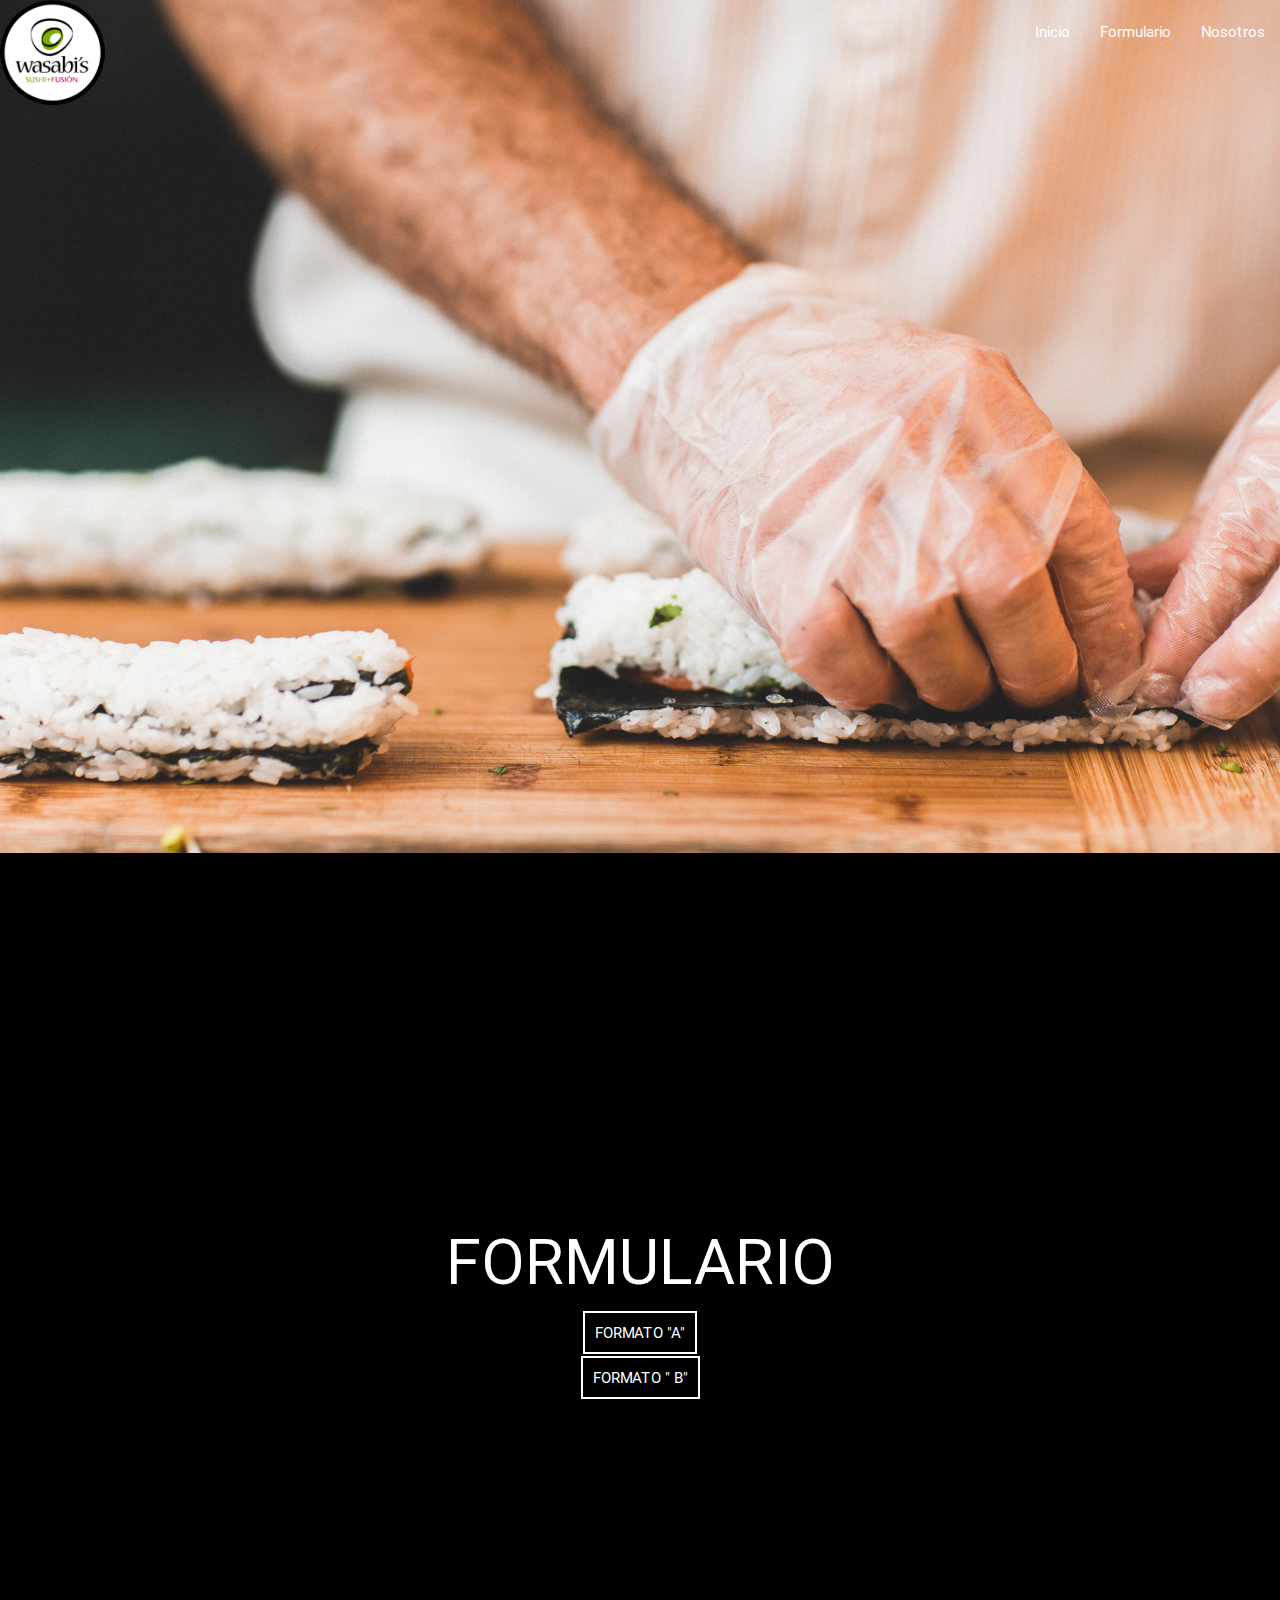
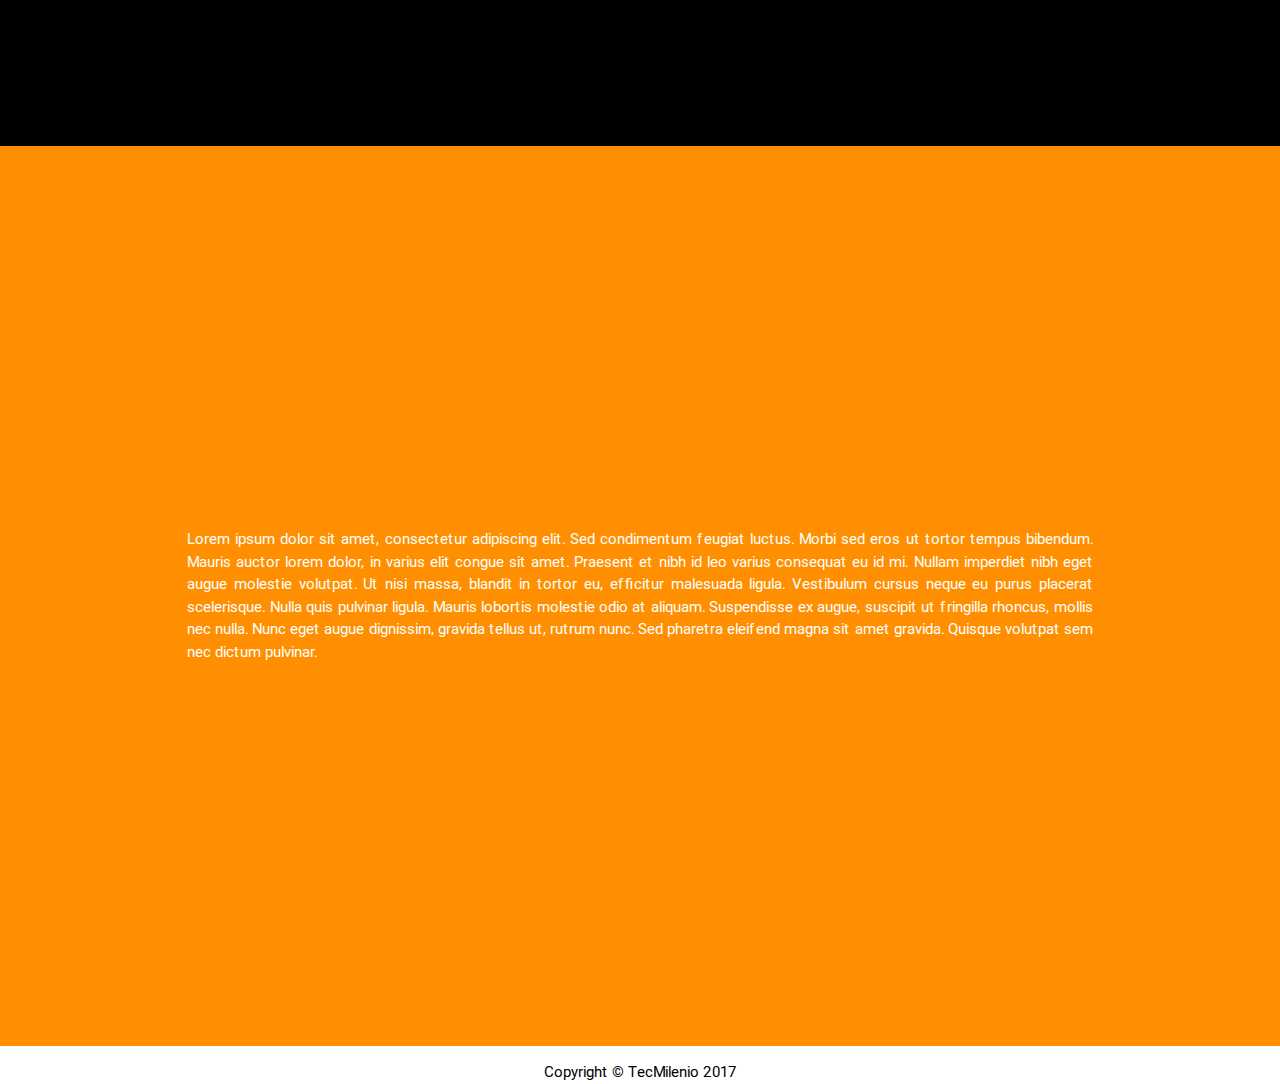
<file: index.html>
<!doctype html>
<html>
<head>
<meta charset="UTF-8">
<title>COMIDA</title>
<link rel="stylesheet" type="text/css" href=	"assets/css/materialize.min.css"></link>
        <link rel="stylesheet" type="text/css" href="assets/css/style.css"></link>
        <link rel="stylesheet" type="text/css" href="assets/css/font-awesome.min.css"></link>
        <script type="text/javascript" src="assets/js/jquery.min.js"> </script>
        <script type="text/javascript" src="assets/js/materialize.js"> </script>
        <script type="text/javascript" src="assets/js/script.js"> </script>
</head>

<body>
<nav class="transparent" id="inicio">
            <div class="nav-wrapper" id="menu">
              <a href="" class="brand-logo"> <img src="assets/images/pre-home-logo.png" width="105" height="105"> </a>
              <ul id="nav-mobile" class="right hide-on-med-and-down white-text">
                <li><a href="#inicio">Inicio</a></li>
                <li><a href="#formulario">Formulario</a></li>
                <li><a href="#nosotros">Nosotros</a></li>
              </ul>
            </div>
    	</nav>
         <section>
           <img src="assets/images/primerfotojpg" 1270" width="1905"  class="responsive-img">
		</section>
           
           
           
        <div class="valign-wrapper black" id="formulario">
        	</section>
              <div id="slogan" class="row white-text center-align">
            
                <h1 align="center"> FORMULARIO </h1>
                
                <a href="FORMULARIOA.html" class="white-text"> FORMATO "A" </a> <br> <br>
                <a href="FORMULARIOB.html" class="white-text"> FORMATO " B" </a>
                
            </div>
            </div>
            </section>
                </div>
                
                
<div class="valign-wrapper amber darken-3" id="nosotros">
  			
            <p align="justify" class="container white-text">
            Lorem ipsum dolor sit amet, consectetur adipiscing elit. Sed condimentum feugiat luctus. Morbi sed eros ut tortor tempus bibendum. Mauris auctor lorem dolor, in varius elit congue sit amet. Praesent et nibh id leo varius consequat eu id mi. Nullam imperdiet nibh eget augue molestie volutpat. Ut nisi massa, blandit in tortor eu, efficitur malesuada ligula. Vestibulum cursus neque eu purus placerat scelerisque. Nulla quis pulvinar ligula. Mauris lobortis molestie odio at aliquam. Suspendisse ex augue, suscipit ut fringilla rhoncus, mollis nec nulla. Nunc eget augue dignissim, gravida tellus ut, rutrum nunc. Sed pharetra eleifend magna sit amet gravida. Quisque volutpat sem nec dictum pulvinar.
            </p> 
        </div><br>
        
        <footer class="center-align">Copyright &copy; TecMilenio 2017</footer>

             
</body>
</html>
</file>
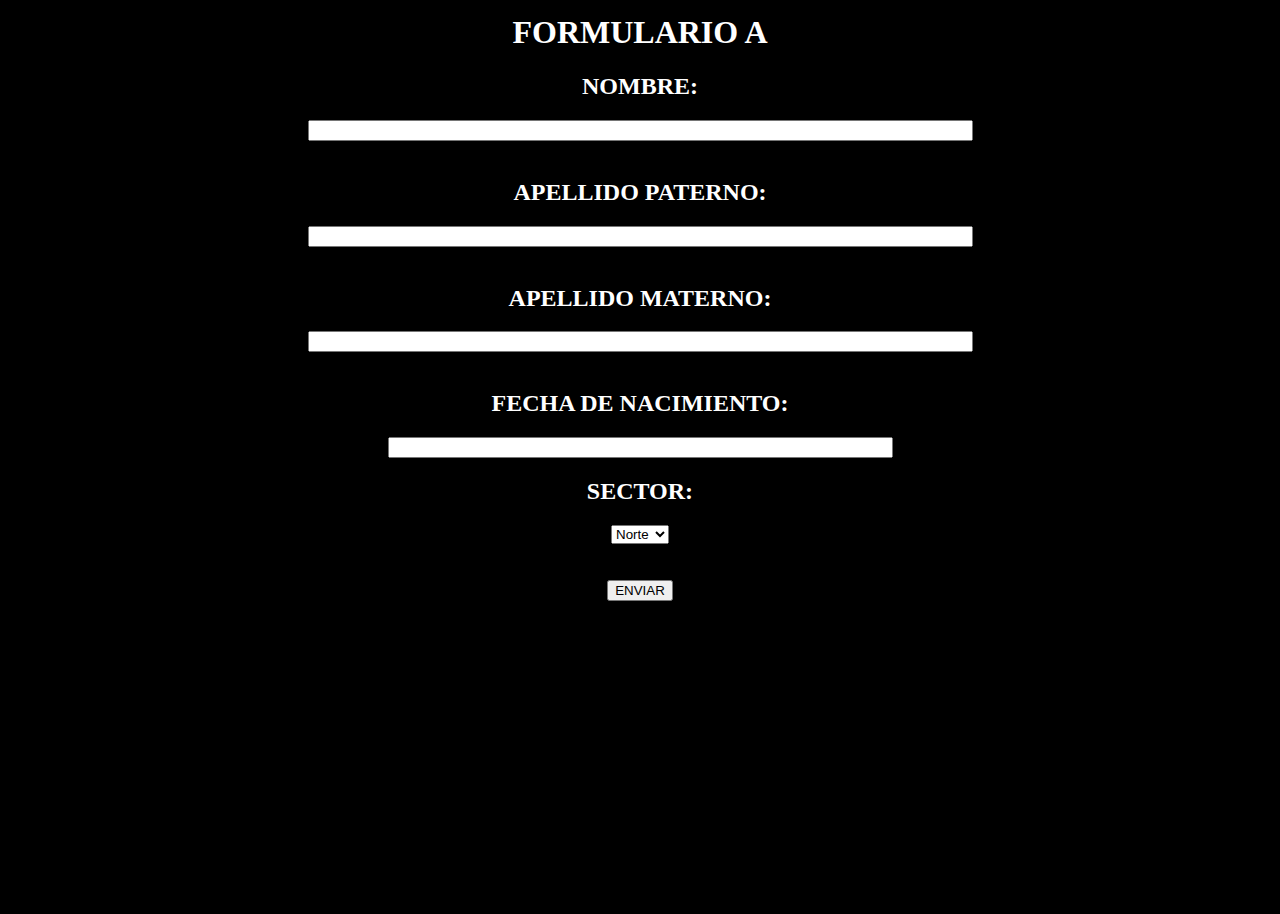
<file: FORMULARIOA.html>
<!doctype html>
<html>
<head>
<meta charset="UTF-8">
<title>FORUMULARIO A</title>
   
        <link rel="stylesheet" type="text/css" href="assets/css/style.css"></link>
        <link rel="stylesheet" type="text/css" href="assets/css/font-awesome.min.css">
        <style type="text/css">
        body,td,th {
	font-family: acme;
	font-style: normal;
	font-weight: 400;
	color: #FFFFFF;
}
body {
	background-color: #000000;
}
        </style>
        </link>
        <script type="text/javascript" src="assets/js/jquery.min.js"> </script>
        <script type="text/javascript" src="assets/js/materialize.js"> </script>
        <script type="text/javascript" src="assets/js/script.js"> </script>


<script src="http://use.edgefonts.net/acme:n4:default.js" type="text/javascript"></script>

</head>

<body>
<div class="valign-wrapper black valign center">
<div align="center">
<h1 align="center" class="white-text"> FORMULARIO A </h1>

<div>

  
     <h2 class="white-text">NOMBRE:</h2>
     <input name="textfield" type="text" id="textfield size=" size="80"" maxlength="100">
  </div>
 <br>

<div>

    <h2 class="white-text">APELLIDO PATERNO:</h2>  
<input name="textfield" type="text" id="textfield size=" size="80"" maxlength="100">
    </div>
 <br>

<div>

   <h2 class="white-text">APELLIDO MATERNO:</h2> 
     <input name="textfield" type="text" id="textfield size=" size="80"" maxlength="100"100">
    </div>
 <br>
</div>

<div>

    <h2 align="center" class="white-text">FECHA DE NACIMIENTO:</h2> 
     <div align="center">
  <input name="textfield" type="text" id="textfield size=" size="60"" maxlength="100"100">
       
  <br>
    </div>
</div>

<div>
 <div align="center">
 <h2 align="center" class="white-text">SECTOR: </h2>

   <select name="select" size="0">
     <option value="norte"selected>Norte</option>
     <option value="sur" >Sur</option>
     <option value="este">Este</option>
     <option value="oeste">Oeste</option>
   </select>
   
   <br><br><br>
 </div>
</div>
   <div align="center">
     <button type="submit" class="btn dark orange accent-4"> ENVIAR </button>  
     <br> 
     <br><br>
   </div>
</div>
</div>

</body>
</div>
</html>
</file>
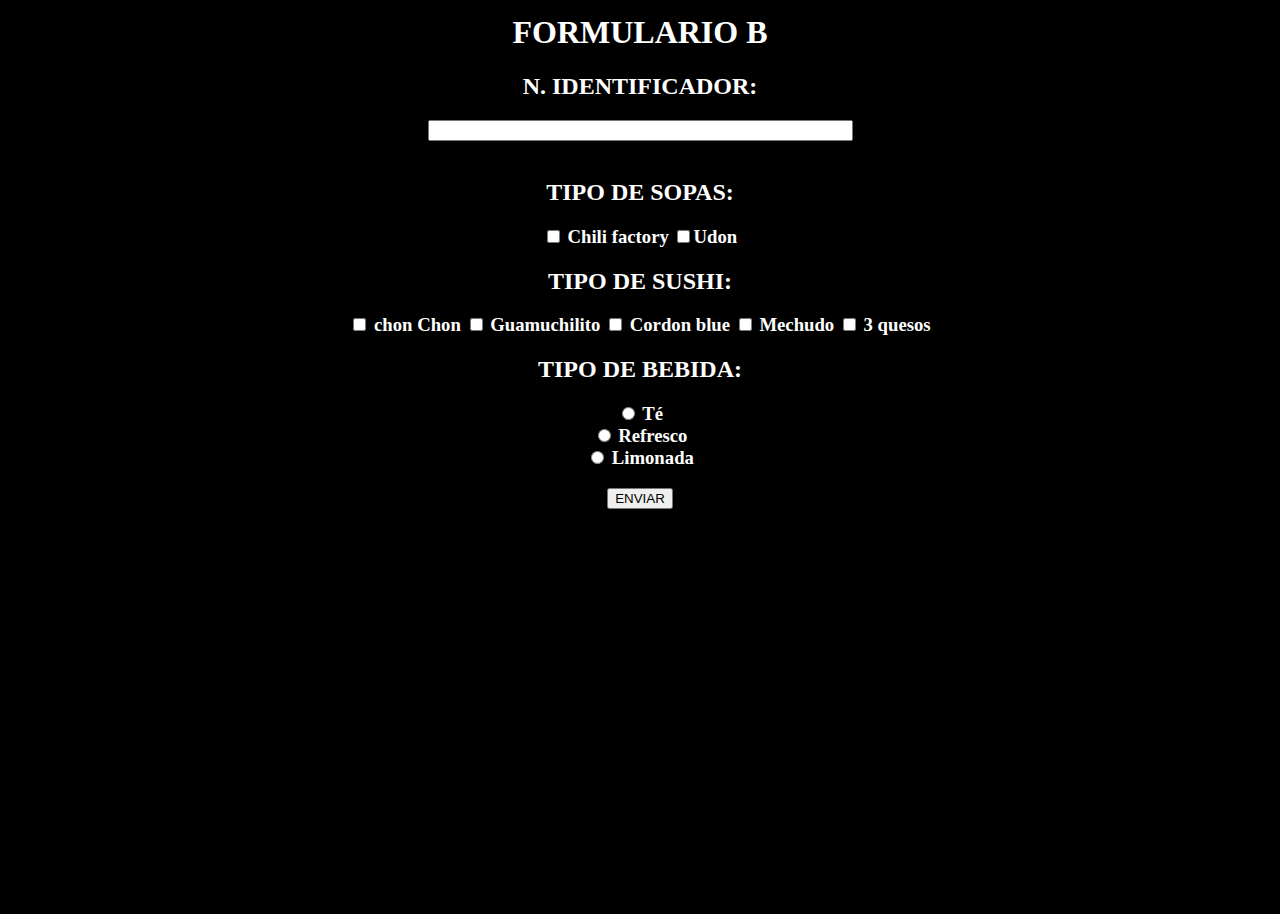
<file: FORMULARIOB.html>
<!doctype html>
<html>
<head>
<meta charset="UTF-8">
<title>FORUMULARIO B</title>
 
        <link rel="stylesheet" type="text/css" href="assets/css/style.css"></link>
        <link rel="stylesheet" type="text/css" href="assets/css/font-awesome.min.css">
        <style type="text/css">
        body {
	background-color: #000000;
}
        body,td,th {
	color: #FFFFFF;
	font-family: acme;
	font-style: normal;
	font-weight: 400;
}
    
        </style>
        <script type="text/javascript" src="assets/js/jquery.min.js"> </script>
   
        <script type="text/javascript" src="assets/js/script.js"> </script>

<script src="http://use.edgefonts.net/acme:n4:default.js" type="text/javascript"></script>

</head>

<body>
<div class="valign-wrapper black">
<div align="center">
  <h1 align="center" class="white-text"> <strong>FORMULARIO B</strong></h1>


  <div>
     <h2 class="white-text">N. IDENTIFICADOR:</h2>
    <input name="textfield" type="text" id="textfield" size="50" maxlength="10">
  </div>
 <br>
<div>
 
          
            <h2 class="white-text">TIPO DE SOPAS:</h2>
            <h3>
              <input type="checkbox" name="checkbox" id="checkbox">
              Chili factory
        
        <input type="checkbox" name="checkbox2" id="checkbox2">Udon
           
           
            
    <br>
            </h3>
    </div>
          
 	<div> 

          
            <h2 class="white-text">TIPO DE SUSHI:</h2>
            <h3>
              <input type="checkbox" name="Chon">
              chon
              <label for="checkbox">Chon </label>
            <input type="checkbox" name="checkbox" id="checkbox2">
            <label for="checkbox">Guamuchilito </label>
            <input type="checkbox" name="checkbox3" id="checkbox3">
            <label for="checkbox">Cordon blue </label>
            <input type="checkbox" name="checkbox4" id="checkbox4">
            <label for="checkbox">Mechudo </label>
             <input type="checkbox" name="checkbox5" id="checkbox5">
             <label for="checkbox">3 quesos </label>
           
      <br>
            </h3>
    </div>
       
    <div>   
	 
             <h2 class="white-text">TIPO DE BEBIDA:</h2>
            <h3>
               <input type="radio" name="gender"> 
               Té<br>
            <input type="radio" name="gender"> Refresco <br>
            <input type="radio" name="gender"> Limonada
	 <br>
      </h3>
 
    </div>
           
 <button type="submit" class="btn dark orange accent-4"> ENVIAR </button>  
 <br> <br><br>

</div>
</div>


<body>
</body>
</html>
</file>
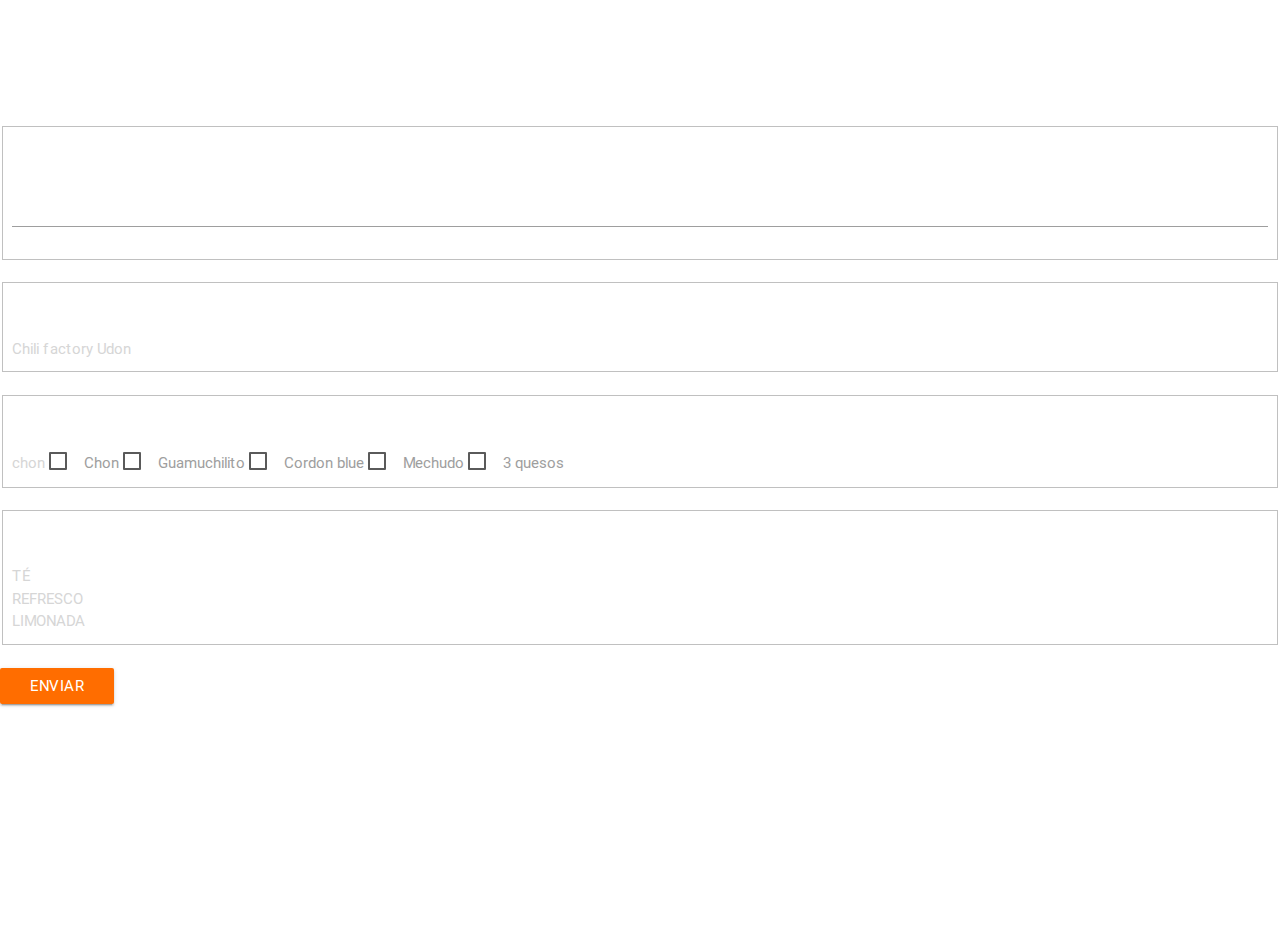
<file: Untitled-3.html>
<!doctype html>
<html>
<head>
<meta charset="UTF-8">
<title>FORUMULARIO B</title>
    <link rel="stylesheet" type="text/css" href=	"assets/css/materialize.min.css"></link>
        <link rel="stylesheet" type="text/css" href="assets/css/style.css"></link>
        <link rel="stylesheet" type="text/css" href="assets/css/font-awesome.min.css">
        <style type="text/css">
        body,td,th {
	color: #D6D6D6;
}
        </style>
        </link>
        <script type="text/javascript" src="assets/js/jquery.min.js"> </script>
        <script type="text/javascript" src="assets/js/materialize.js"> </script>
        <script type="text/javascript" src="assets/js/script.js"> </script>
</head>

<body>

<h1 align="center" class="white-text"> FORMULARIO B</h1>

<fieldset>
  <div>
     <h5 class="white-text">N. IDENTIFICADOR:</h5>
    <input type="text" name="textfield" id="textfield">
  </div>
</fieldset> <br>
<div>
  <fieldset>
          
            <h5 class="white-text">TIPO DE SOPAS:</h5>
            <input type="checkbox" name="checkbox" id="checkbox">Chili factory
        <input type="checkbox" name="checkbox2" id="checkbox2">Udon
           
           
            
          </fieldset><br>
          </div>
          
 	<div> 
	  <fieldset>
          
            <h5 class="white-text">TIPO DE SUSHI:</h5>
            <input type="checkbox" name="Chon">chon
            <label for="checkbox">Chon </label>
            <input type="checkbox" name="checkbox" id="checkbox2">
            <label for="checkbox">Guamuchilito </label>
            <input type="checkbox" name="checkbox3" id="checkbox3">
            <label for="checkbox">Cordon blue </label>
            <input type="checkbox" name="checkbox4" id="checkbox4">
            <label for="checkbox">Mechudo </label>
             <input type="checkbox" name="checkbox5" id="checkbox5">
            <label for="checkbox">3 quesos </label>
           
          </fieldset> <br>
          </div>
       
    <div>   
	  <fieldset>
             <h5 class="white-text">TIPO DE BEBIDA:</h5>
            <input type="radio" name="gender"> TÉ<br>
            <input type="radio" name="gender"> REFRESCO <br>
            <input type="radio" name="gender"> LIMONADA<br>
           
 		</fieldset><br>
 
    </div>
           
 <button type="submit" class="btn dark orange accent-4"> ENVIAR </button>  <br> <br><br>

</div>
</div>


<body>
</body>
</html>
</file>
<file: assets/css/style.css>
nav{
 position:absolute;
 box-shadow:none;
 z-index:2;
}

#slogan{
	position:relative;
		}
		
#slogan>div{
		position:absolute;
		top:50%;
		width:100%;
		
		}
		
#slogan a{
	
	border:2px solid #fff;
	padding:10px;
		}


html,body{
	height: 100%;
	color: #000000;
		}
		
.valign-wrapper {
	height:100%;
	margin:-7px;
		}
		
.para{
	height:100%;
		}


#contacto h5{
	border:1px solid#fff;
	padding:10px;
}

#contacto .valign-wrapper{
	height:50vh;
}

#contacto h5{
	display:inline-block;
}
</file>
